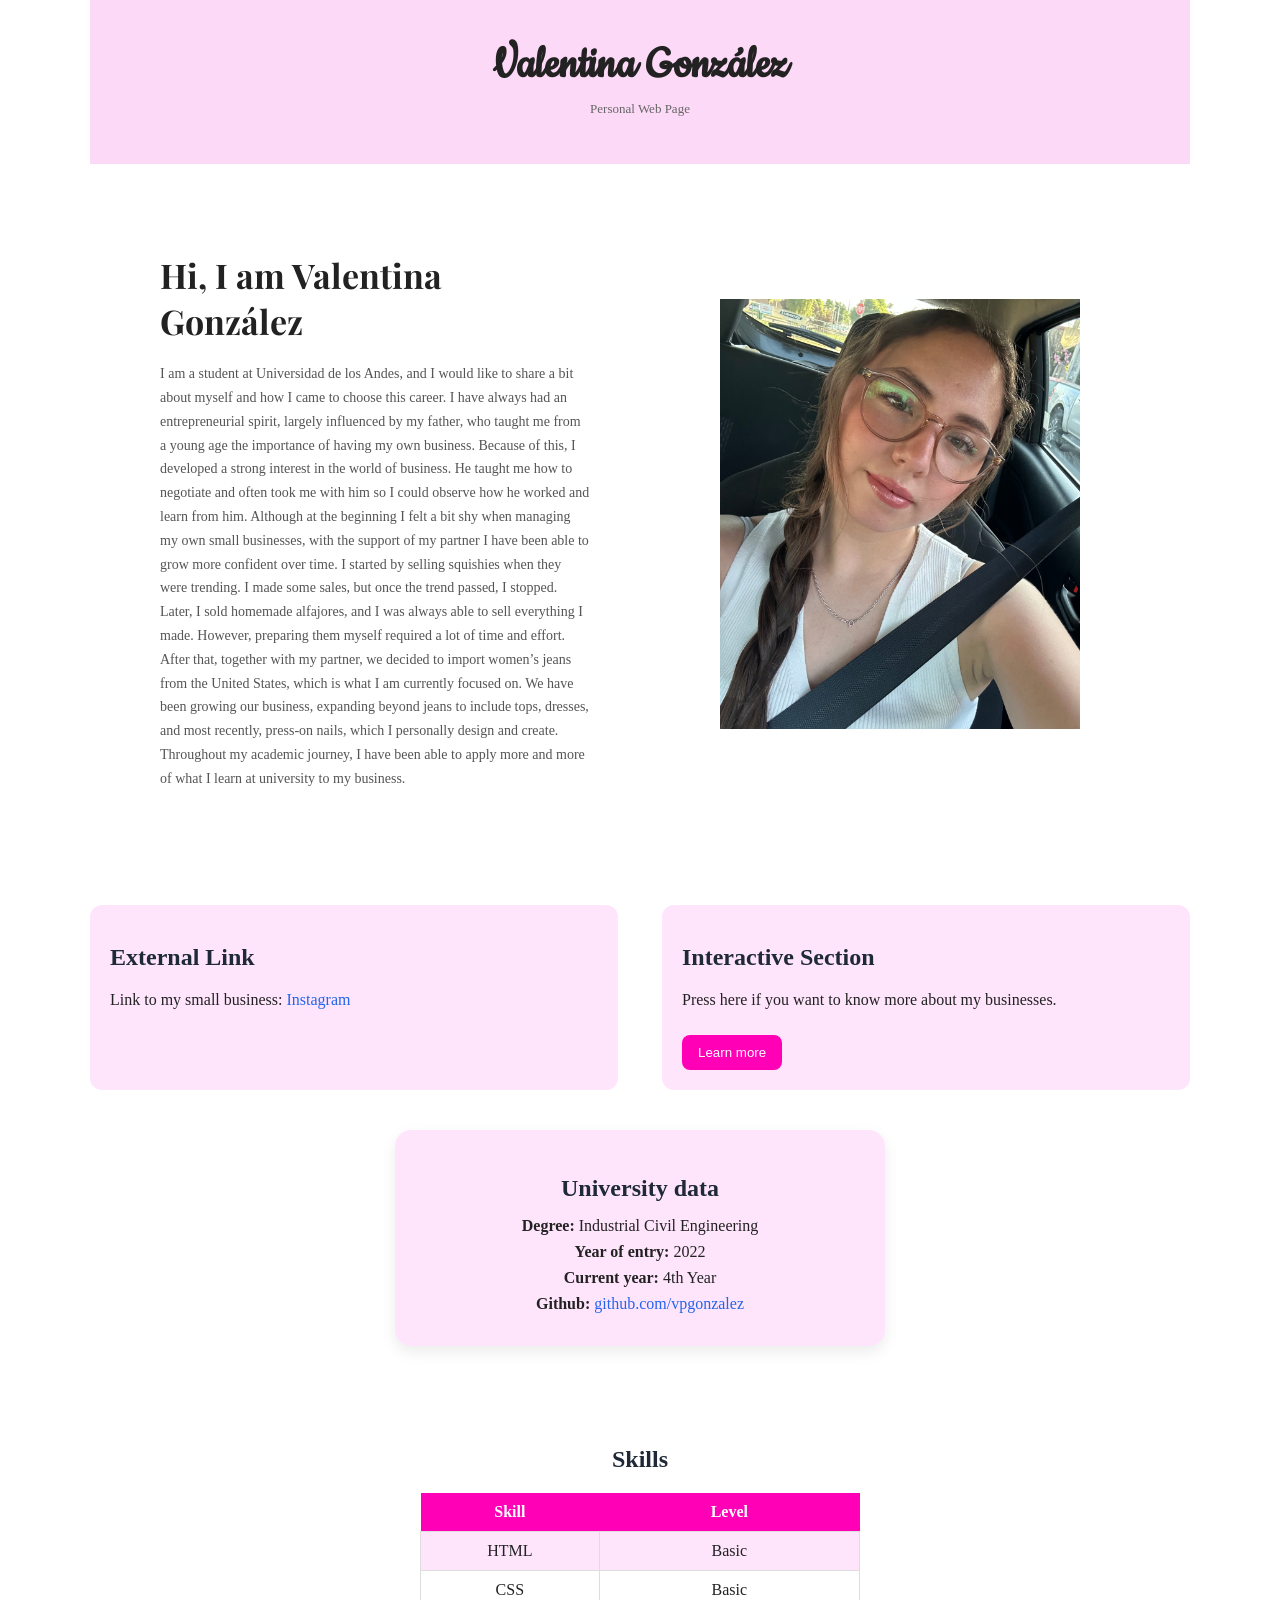
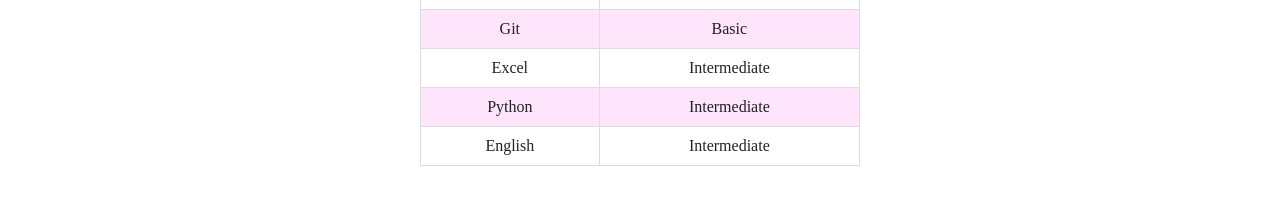
<file: index.html>
<!DOCTYPE html>
<html lang="en">
<head>
  <meta charset="UTF-8">
  <meta name="viewport" content="width=device-width, initial-scale=1.0">
  <title>Valentina González</title>
  <link href="https://fonts.googleapis.com/css2?family=Cookie&display=swap" rel="stylesheet">
  <link href="https://fonts.googleapis.com/css2?family=Playfair+Display&display=swap" rel="stylesheet">
  <link rel="stylesheet" href="style.css">
</head>
<body>
  <div class="container">

    <header class="top-banner">
      <h1 class="banner-name">Valentina González</h1>
      <p class="banner-subtitle">Personal Web Page</p>
    </header>

    <section class="hero-section">
      <div class="hero-text">
        <h2 class="hero-title">Hi, I am Valentina González</h2>
        <p class="hero-description">
          I am a student at Universidad de los Andes, and I would like to share a bit about myself and how I came to choose this career.
          I have always had an entrepreneurial spirit, largely influenced by my father,
          who taught me from a young age the importance of having my own business. Because of this,
          I developed a strong interest in the world of business.
          He taught me how to negotiate and often took me with him so I could observe how he worked and learn from him.
          Although at the beginning I felt a bit shy when managing my own small businesses,
          with the support of my partner I have been able to grow more confident over time.
          I started by selling squishies when they were trending. I made some sales, but once the trend passed,
          I stopped. Later, I sold homemade alfajores, and I was always able to sell everything I made.
          However, preparing them myself required a lot of time and effort. After that,
          together with my partner, we decided to import women’s jeans from the United States,
          which is what I am currently focused on. We have been growing our business,
          expanding beyond jeans to include tops, dresses, and most recently, press-on nails,
          which I personally design and create. Throughout my academic journey,
          I have been able to apply more and more of what I learn at university to my business.
        </p>
      </div>

      <div class="hero-image">
        <img
          class="profile-img"
          src="IMG_6121.JPG"
          alt="Profile photo"
        >
      </div>
    </section>
    
   <div class="bottom-section">

    <section class="links-card">
      <h2>External Link</h2>
      <p>
        Link to my small business:
        <a href="https://www.instagram.com/pinnk.ladiess?igsh=OXN3dTFlaW5ybnEw&utm_source=qr" target="_blank">Instagram</a>
      </p>
    </section>

    <section class="interactive-card">
      <h2>Interactive Section</h2>
      <p>Press here if you want to know more about my businesses.</p>
      <button class="btn" onclick="openBusinessPage()">Learn more</button>
    </section>
  </div>      

  <div class="info-skills-container">

  <section class="info-card">
    <h2>University data</h2>
    <p><strong>Degree:</strong> Industrial Civil Engineering</p>
    <p><strong>Year of entry:</strong> 2022</p>
    <p><strong>Current year:</strong> 4th Year</p>
    <p>
      <strong>Github:</strong>
      <a href="https://github.com/vpgonzalez" target="_blank">github.com/vpgonzalez</a>
    </p>
  </section>

  <section class="skills-card">
    <h2>Skills</h2>
    <table class="skills-table">
      <tr>
        <th>Skill</th>
        <th>Level</th>
      </tr>
      <tr><td>HTML</td><td>Basic</td></tr>
      <tr><td>CSS</td><td>Basic</td></tr>
      <tr><td>Git</td><td>Basic</td></tr>
      <tr><td>Excel</td><td>Intermediate</td></tr>
      <tr><td>Python</td><td>Intermediate</td></tr>
      <tr><td>English</td><td>Intermediate</td></tr>
    </table>
  </section>

</div>  



  <script>
    function openBusinessPage() {
      window.open("business.html", "_blank");
    }
  </script>
</body>
</html>
</file>
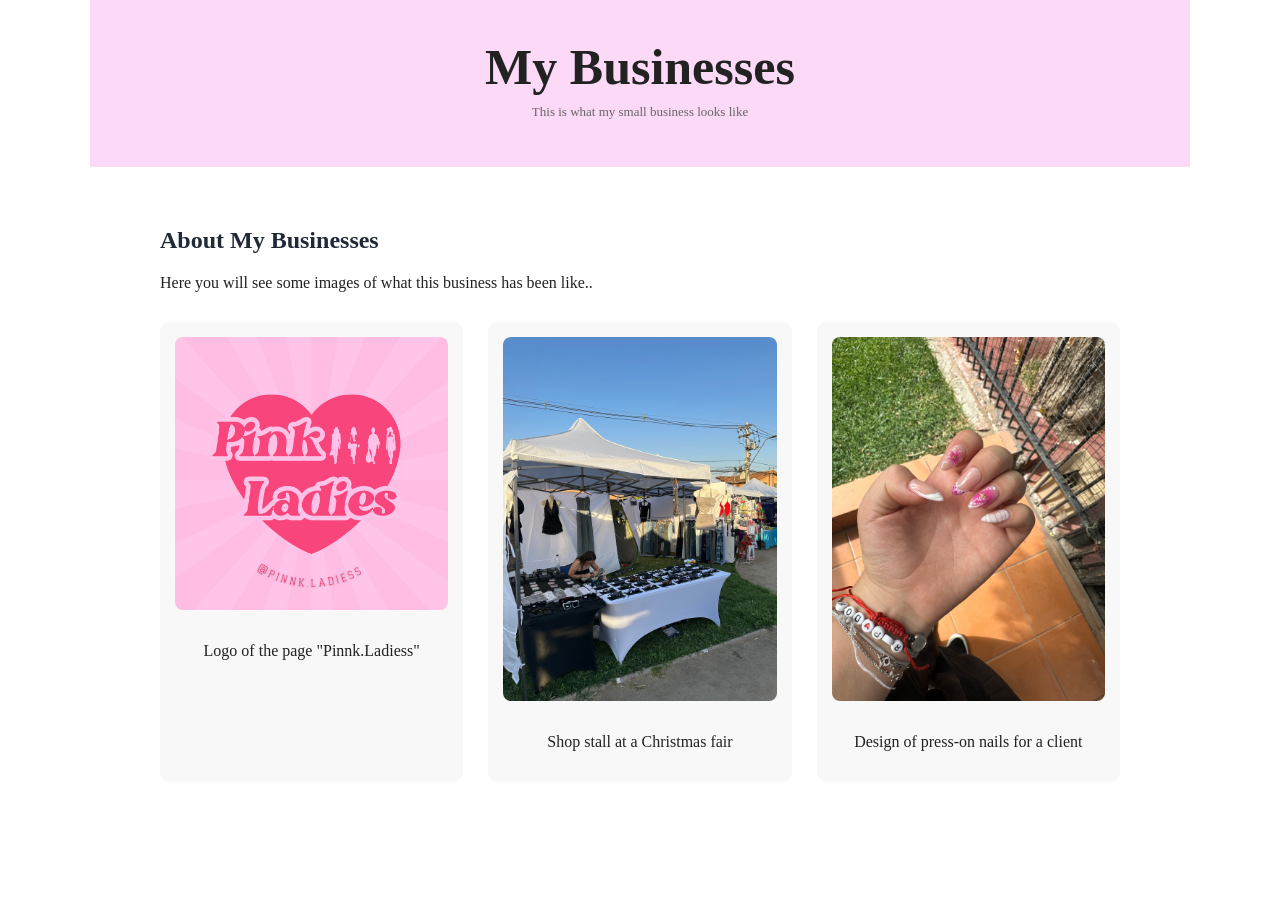
<file: business.html>
<!DOCTYPE html>
<html lang="en">
<head>
  <meta charset="UTF-8">
  <meta name="viewport" content="width=device-width, initial-scale=1.0">
  <title>My Businesses</title>
  <link rel="stylesheet" href="style.css">
</head>
<body>
  <div class="container">
    <header class="top-banner">
      <h1 class="banner-name">My Businesses</h1>
      <p class="banner-subtitle">This is what my small business looks like</p>
    </header>

    <section class="business-section">
      <h2>About My Businesses</h2>
      <p>
        Here you will see some images of what this business has been like..
      </p>

      <div class="business-gallery">
        <div class="business-card">
          <img src="Pink-2.png">
          <p>Logo of the page "Pinnk.Ladiess"</p>
        </div>

        <div class="business-card">
          <img src="IMG_3571.JPG">
          <p>Shop stall at a Christmas fair</p>
        </div>

        <div class="business-card">
          <img src="IMG_8143.JPG">
          <p>Design of press-on nails for a client</p>
        </div>
      </div>
    </section>
  </div>
</body>
</html>
</file>
<file: style.css>
body {
  font-family: "Times New Roman", serif;
  background-color: white;
  margin: 0;
  padding: 0;
  color: #222;
}

.container {
  max-width: 1100px;
  margin: 0 auto;
  background: white;
  padding: 0;
}

.top-banner {
  background-color: #FCD9F6;
  text-align: center;
  padding: 38px 20px 34px 20px;
}

.banner-name {
  margin: 0;
  font-size: 50px;
  font-weight: 700;
  color: #222;
  font-family: "Cookie", cursive;
}

.banner-subtitle {
  margin-top: 8px;
  font-size: 13px;
  color: #666;
}

.hero-section {
  display: flex;
  align-items: center;
  justify-content: space-between;
  gap: 90px;
  padding: 60px 70px;
  background-color: white;
}

.hero-text {
  flex: 1;
  max-width: 430px;
}

.hero-title {
  font-size: 34px;
  margin-bottom: 18px;
  color: #222;
  font-weight: 700;
  font-family: "Playfair Display", serif;
}

.hero-description {
  font-size: 14px;
  line-height: 1.7;
  color: #555;
}

.hero-image {
  flex: 1;
  display: flex;
  justify-content: center;
  align-items: center;
}

.profile-img {
  width: 100%;
  max-width: 360px;
  height: 430px;
  object-fit: cover;
  border-radius: 0;
}

h2 {
  color: #1f2937;
}

.bottom-section {
  display: flex;
  justify-content: space-between;
  gap: 30px;
  margin-top: 40px;
}

.bottom-section .links-card,
.bottom-section .interactive-card {
  width: 48%;
  background: #FFE5FC;
  padding: 20px;
  border-radius: 12px;
  box-sizing: border-box;
}

.btn {
  padding: 10px 16px;
  border: none;
  background-color: #FF00B7;
  color: white;
  border-radius: 8px;
  cursor: pointer;
  margin-top: 10px;
}

.btn:hover {
  background-color: #e000a3;
}

.info-skills-container {
  display: flex;
  flex-direction: column;
  align-items: center;
  gap: 40px;
  margin-top: 40px;
}

.info-card,
.skills-card {
  width: 40%;
  margin: 0 auto;
  text-align: center;
}

.info-card {
  background: #FFE5FC;
  padding: 25px;
  border-radius: 16px;
  box-shadow: 0 6px 15px rgba(0, 0, 0, 0.08);
}

.info-card h2 {
  margin-bottom: 15px;
}

.info-card p {
  margin: 8px 0;
}

.skills-table {
  width: 100%;
  margin: 20px auto 0 auto;
  border-collapse: collapse;
}

th {
  background-color: #FF00B7;
  color: white;
  padding: 10px;
}

td {
  padding: 10px;
  border: 1px solid #ddd;
}

tr:nth-child(odd) {
  background-color: white;
}

tr:nth-child(even) {
  background-color: #FFE5FC;
}

a {
  color: #2563eb;
  text-decoration: none;
}

a:hover {
  text-decoration: underline;
}

.business-section {
  padding: 40px 70px;
}

.business-gallery {
  display: flex;
  gap: 25px;
  flex-wrap: wrap;
  margin-top: 30px;
}

.business-card {
  flex: 1;
  min-width: 250px;
  background-color: #f8f8f8;
  border-radius: 10px;
  padding: 15px;
  text-align: center;
}

.business-card img {
  width: 100%;
  border-radius: 8px;
  margin-bottom: 12px;
}

@media (max-width: 768px) {
  .container {
    padding: 0 16px 24px 16px;
  }

  .top-banner {
    padding: 24px 16px;
  }

  .banner-name {
    font-size: 36px;
  }

  .hero-section {
    flex-direction: column;
    text-align: center;
    gap: 30px;
    padding: 30px 20px;
  }

  .hero-text {
    max-width: 100%;
  }

  .hero-description {
    max-width: 100%;
    font-size: 15px;
    line-height: 1.6;
  }

  .profile-img {
    max-width: 260px;
    width: 100%;
    height: auto;
  }

  .bottom-section {
    flex-direction: column;
    align-items: center;
  }

  .bottom-section .links-card,
  .bottom-section .interactive-card {
    width: 100%;
  }

  .info-card,
  .skills-card {
    width: 100%;
    max-width: 100%;
  }

  .info-card{
    padding: 18px 16px
  }

  .skills-table {
    width: 100%;
    max-width: 100%;
    font-size: 15px;
  }

  th,
  td {
    padding: 10px 8px;
    word-break: break-word;
  }

  .btn {
    width: 100%;
    max-width: 220px;
    margin: 12px auto 0 auto;
    display: block;
  }
  
}

.skills-card {
  max-width: 600px;
  margin: 40px auto;
  text-align: center;
}

.skills-table {
  width: 100%;
  border-collapse: collapse;
}
</file>
